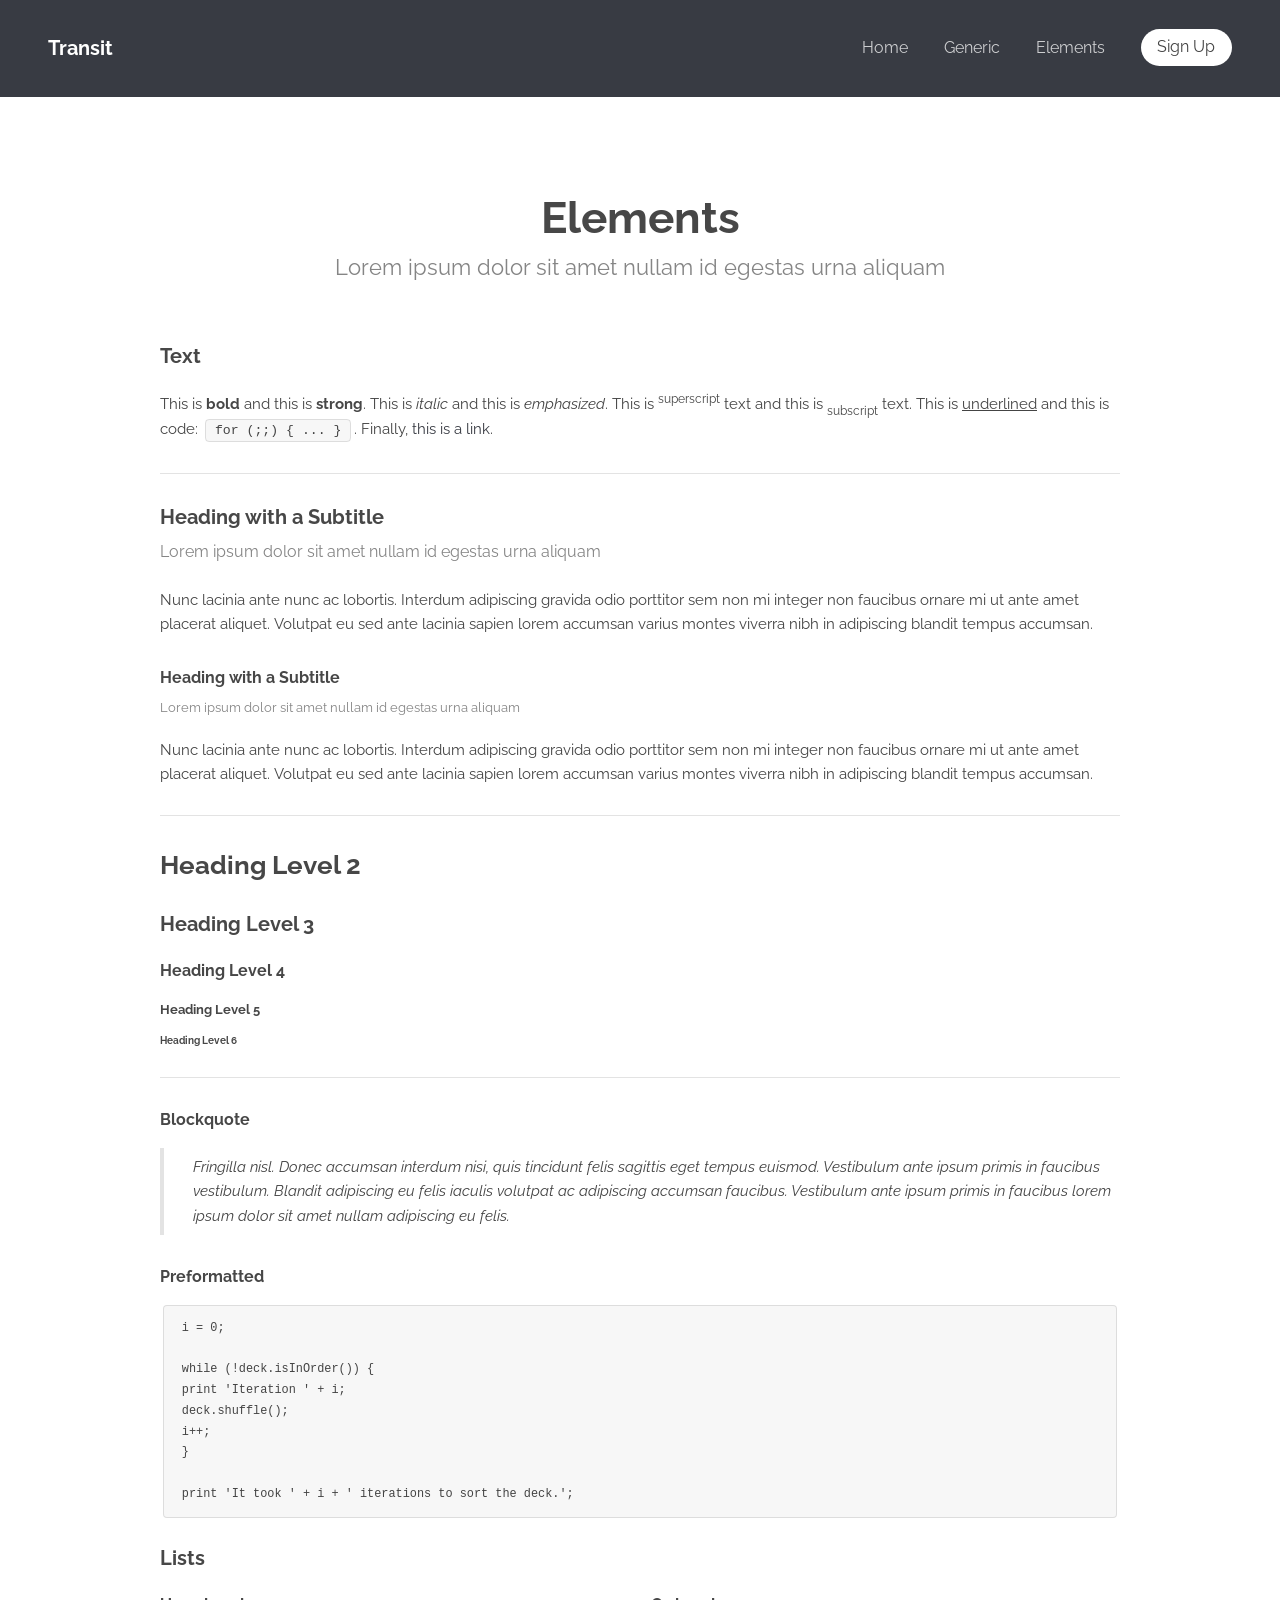
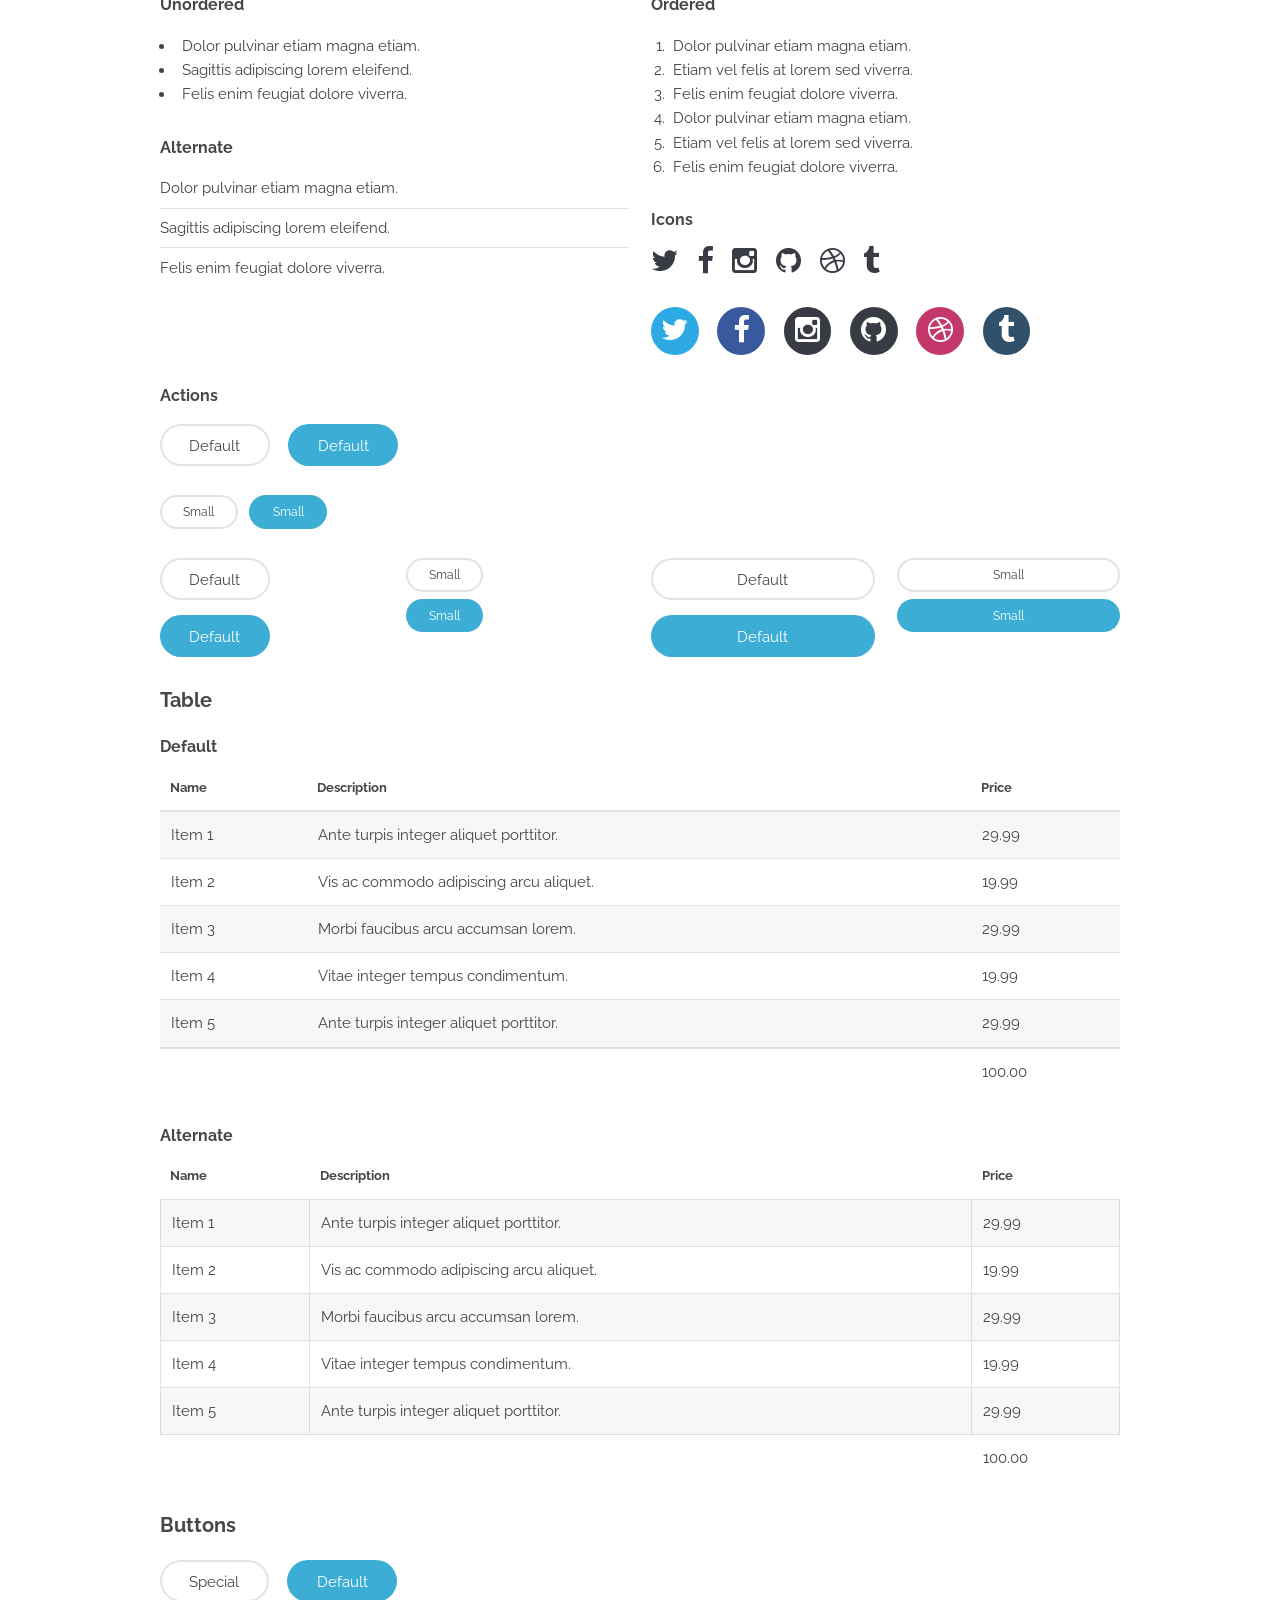
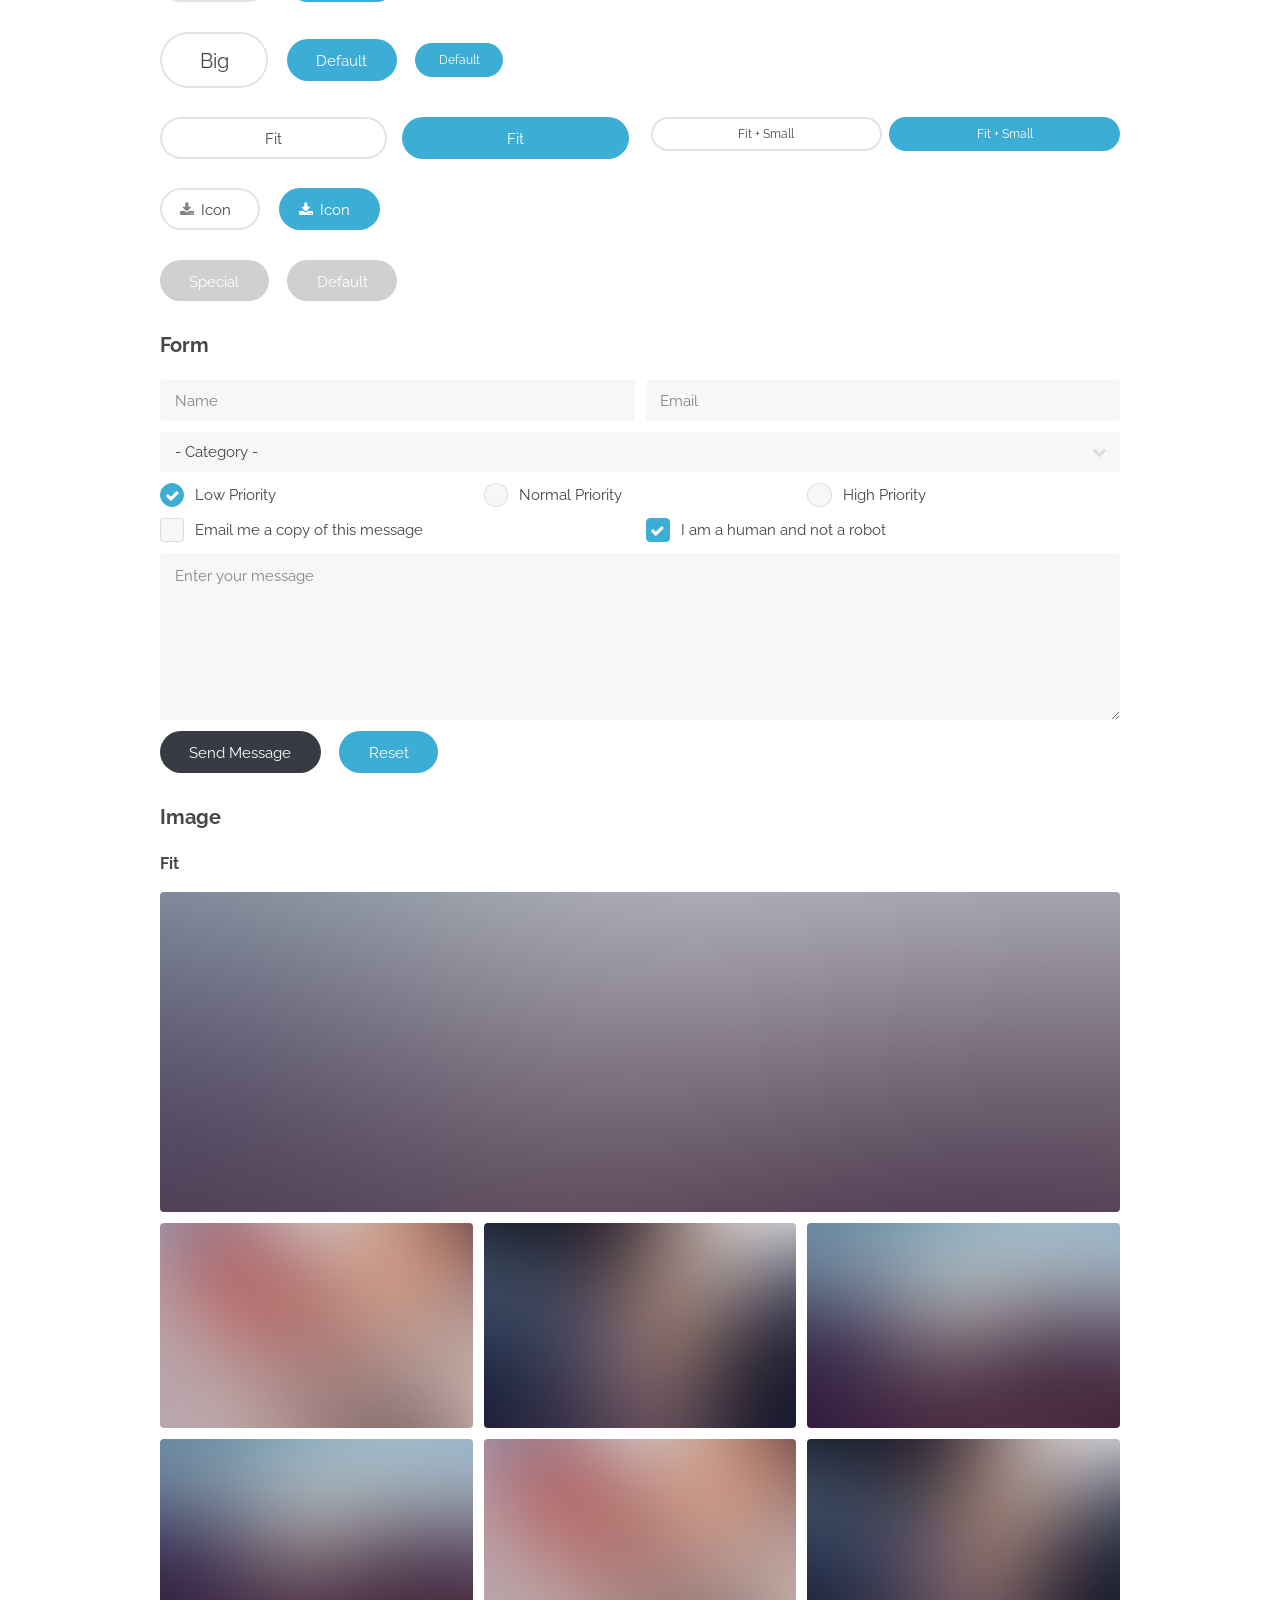
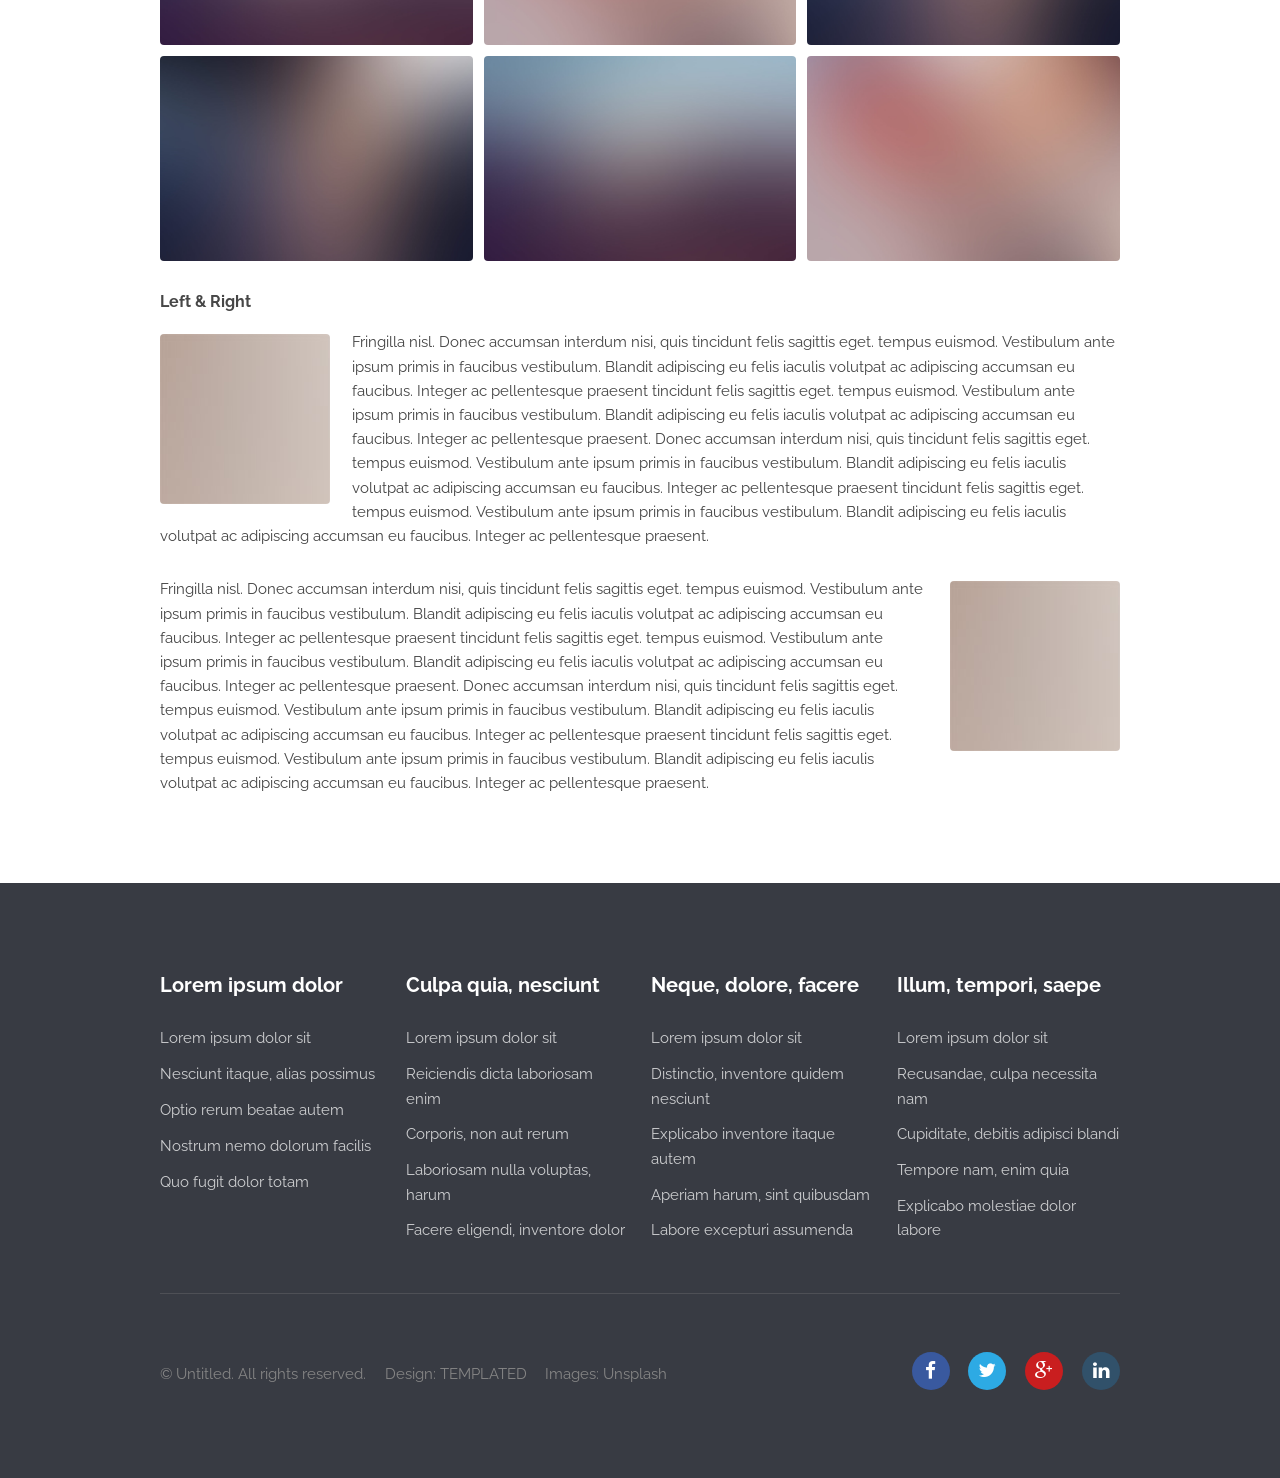
<file: elements.html>
<!DOCTYPE html>
<!--
	Transit by TEMPLATED
	templated.co @templatedco
	Released for free under the Creative Commons Attribution 3.0 license (templated.co/license)
-->
<html lang="en">
	<head>
		<meta charset="UTF-8">
		<title>Elements - Transit by TEMPLATED</title>
		<meta http-equiv="content-type" content="text/html; charset=utf-8" />
		<meta name="description" content="" />
		<meta name="keywords" content="" />
		<!--[if lte IE 8]><script src="js/html5shiv.js"></script><![endif]-->
		<script src="js/jquery.min.js"></script>
		<script src="js/skel.min.js"></script>
		<script src="js/skel-layers.min.js"></script>
		<script src="js/init.js"></script>
		<noscript>
			<link rel="stylesheet" href="css/skel.css" />
			<link rel="stylesheet" href="css/style.css" />
			<link rel="stylesheet" href="css/style-xlarge.css" />
		</noscript>
	</head>
	<body>

		<!-- Header -->
			<header id="header">
				<h1><a href="index.html">Transit</a></h1>
				<nav id="nav">
					<ul>
						<li><a href="index.html">Home</a></li>
						<li><a href="generic.html">Generic</a></li>
						<li><a href="elements.html">Elements</a></li>
						<li><a href="#" class="button special">Sign Up</a></li>
					</ul>
				</nav>
			</header>

		<!-- Main -->
			<section id="main" class="wrapper">
				<div class="container">

					<header class="major">
						<h2>Elements</h2>
						<p>Lorem ipsum dolor sit amet nullam id egestas urna aliquam</p>
					</header>

					<!-- Text -->
						<section>
							<h3>Text</h3>
							<p>This is <b>bold</b> and this is <strong>strong</strong>. This is <i>italic</i> and this is <em>emphasized</em>.
							This is <sup>superscript</sup> text and this is <sub>subscript</sub> text.
							This is <u>underlined</u> and this is code: <code>for (;;) { ... }</code>. Finally, <a href="#">this is a link</a>.</p>

							<hr />

							<header>
								<h3>Heading with a Subtitle</h3>
								<p>Lorem ipsum dolor sit amet nullam id egestas urna aliquam</p>
							</header>
							<p>Nunc lacinia ante nunc ac lobortis. Interdum adipiscing gravida odio porttitor sem non mi integer non faucibus ornare mi ut ante amet placerat aliquet. Volutpat eu sed ante lacinia sapien lorem accumsan varius montes viverra nibh in adipiscing blandit tempus accumsan.</p>
							<header>
								<h4>Heading with a Subtitle</h4>
								<p>Lorem ipsum dolor sit amet nullam id egestas urna aliquam</p>
							</header>
							<p>Nunc lacinia ante nunc ac lobortis. Interdum adipiscing gravida odio porttitor sem non mi integer non faucibus ornare mi ut ante amet placerat aliquet. Volutpat eu sed ante lacinia sapien lorem accumsan varius montes viverra nibh in adipiscing blandit tempus accumsan.</p>

							<hr />

							<h2>Heading Level 2</h2>
							<h3>Heading Level 3</h3>
							<h4>Heading Level 4</h4>
							<h5>Heading Level 5</h5>
							<h6>Heading Level 6</h6>

							<hr />

							<h4>Blockquote</h4>
							<blockquote>Fringilla nisl. Donec accumsan interdum nisi, quis tincidunt felis sagittis eget tempus euismod. Vestibulum ante ipsum primis in faucibus vestibulum. Blandit adipiscing eu felis iaculis volutpat ac adipiscing accumsan faucibus. Vestibulum ante ipsum primis in faucibus lorem ipsum dolor sit amet nullam adipiscing eu felis.</blockquote>

							<h4>Preformatted</h4>
							<pre><code>i = 0;

while (!deck.isInOrder()) {
print 'Iteration ' + i;
deck.shuffle();
i++;
}

print 'It took ' + i + ' iterations to sort the deck.';</code></pre>
						</section>

					<!-- Lists -->
						<section>
							<h3>Lists</h3>
							<div class="row">
								<div class="6u 12u(3)">

									<h4>Unordered</h4>
									<ul>
										<li>Dolor pulvinar etiam magna etiam.</li>
										<li>Sagittis adipiscing lorem eleifend.</li>
										<li>Felis enim feugiat dolore viverra.</li>
									</ul>

									<h4>Alternate</h4>
									<ul class="alt">
										<li>Dolor pulvinar etiam magna etiam.</li>
										<li>Sagittis adipiscing lorem eleifend.</li>
										<li>Felis enim feugiat dolore viverra.</li>
									</ul>

								</div>
								<div class="6u 12u(3)">

									<h4>Ordered</h4>
									<ol>
										<li>Dolor pulvinar etiam magna etiam.</li>
										<li>Etiam vel felis at lorem sed viverra.</li>
										<li>Felis enim feugiat dolore viverra.</li>
										<li>Dolor pulvinar etiam magna etiam.</li>
										<li>Etiam vel felis at lorem sed viverra.</li>
										<li>Felis enim feugiat dolore viverra.</li>
									</ol>

									<h4>Icons</h4>
									<ul class="icons">
										<li><a href="#" class="icon fa-twitter"><span class="label">Twitter</span></a></li>
										<li><a href="#" class="icon fa-facebook"><span class="label">Facebook</span></a></li>
										<li><a href="#" class="icon fa-instagram"><span class="label">Instagram</span></a></li>
										<li><a href="#" class="icon fa-github"><span class="label">Github</span></a></li>
										<li><a href="#" class="icon fa-dribbble"><span class="label">Dribbble</span></a></li>
										<li><a href="#" class="icon fa-tumblr"><span class="label">Tumblr</span></a></li>
									</ul>
									<ul class="icons">
										<li><a href="#" class="icon rounded fa-twitter"><span class="label">Twitter</span></a></li>
										<li><a href="#" class="icon rounded fa-facebook"><span class="label">Facebook</span></a></li>
										<li><a href="#" class="icon rounded fa-instagram"><span class="label">Instagram</span></a></li>
										<li><a href="#" class="icon rounded fa-github"><span class="label">Github</span></a></li>
										<li><a href="#" class="icon rounded fa-dribbble"><span class="label">Dribbble</span></a></li>
										<li><a href="#" class="icon rounded fa-tumblr"><span class="label">Tumblr</span></a></li>
									</ul>

								</div>
							</div>

							<h4>Actions</h4>
							<ul class="actions">
								<li><a href="#" class="button alt">Default</a></li>
								<li><a href="#" class="button">Default</a></li>
							</ul>
							<ul class="actions small">
								<li><a href="#" class="button alt small">Small</a></li>
								<li><a href="#" class="button small">Small</a></li>
							</ul>
							<div class="row">
								<div class="3u 6u(2) 12u$(3)">
									<ul class="actions vertical">
										<li><a href="#" class="button alt">Default</a></li>
										<li><a href="#" class="button">Default</a></li>
									</ul>
								</div>
								<div class="3u 6u$(2) 12u$(3)">
									<ul class="actions vertical small">
										<li><a href="#" class="button alt small">Small</a></li>
										<li><a href="#" class="button small">Small</a></li>
									</ul>
								</div>
								<div class="3u 6u(2) 12u$(3)">
									<ul class="actions vertical">
										<li><a href="#" class="button alt fit">Default</a></li>
										<li><a href="#" class="button fit">Default</a></li>
									</ul>
								</div>
								<div class="3u 6u$(2) 12u$(3)">
									<ul class="actions vertical small">
										<li><a href="#" class="button alt small fit">Small</a></li>
										<li><a href="#" class="button small fit">Small</a></li>
									</ul>
								</div>
							</div>
						</section>

					<!-- Table -->
						<section>
							<h3>Table</h3>
							<h4>Default</h4>
							<div class="table-wrapper">
								<table>
									<thead>
										<tr>
											<th>Name</th>
											<th>Description</th>
											<th>Price</th>
										</tr>
									</thead>
									<tbody>
										<tr>
											<td>Item 1</td>
											<td>Ante turpis integer aliquet porttitor.</td>
											<td>29.99</td>
										</tr>
										<tr>
											<td>Item 2</td>
											<td>Vis ac commodo adipiscing arcu aliquet.</td>
											<td>19.99</td>
										</tr>
										<tr>
											<td>Item 3</td>
											<td> Morbi faucibus arcu accumsan lorem.</td>
											<td>29.99</td>
										</tr>
										<tr>
											<td>Item 4</td>
											<td>Vitae integer tempus condimentum.</td>
											<td>19.99</td>
										</tr>
										<tr>
											<td>Item 5</td>
											<td>Ante turpis integer aliquet porttitor.</td>
											<td>29.99</td>
										</tr>
									</tbody>
									<tfoot>
										<tr>
											<td colspan="2"></td>
											<td>100.00</td>
										</tr>
									</tfoot>
								</table>
							</div>
							<h4>Alternate</h4>
							<div class="table-wrapper">
								<table class="alt">
									<thead>
										<tr>
											<th>Name</th>
											<th>Description</th>
											<th>Price</th>
										</tr>
									</thead>
									<tbody>
										<tr>
											<td>Item 1</td>
											<td>Ante turpis integer aliquet porttitor.</td>
											<td>29.99</td>
										</tr>
										<tr>
											<td>Item 2</td>
											<td>Vis ac commodo adipiscing arcu aliquet.</td>
											<td>19.99</td>
										</tr>
										<tr>
											<td>Item 3</td>
											<td> Morbi faucibus arcu accumsan lorem.</td>
											<td>29.99</td>
										</tr>
										<tr>
											<td>Item 4</td>
											<td>Vitae integer tempus condimentum.</td>
											<td>19.99</td>
										</tr>
										<tr>
											<td>Item 5</td>
											<td>Ante turpis integer aliquet porttitor.</td>
											<td>29.99</td>
										</tr>
									</tbody>
									<tfoot>
										<tr>
											<td colspan="2"></td>
											<td>100.00</td>
										</tr>
									</tfoot>
								</table>
							</div>
						</section>

					<!-- Buttons -->
						<section>
							<h3>Buttons</h3>
							<ul class="actions">
								<li><a href="#" class="button alt">Special</a></li>
								<li><a href="#" class="button">Default</a></li>
							</ul>
							<ul class="actions">
								<li><a href="#" class="button alt big">Big</a></li>
								<li><a href="#" class="button">Default</a></li>
								<li><a href="#" class="button small">Default</a></li>
							</ul>
							<div class="row">
								<div class="6u 12u$(3)">
									<ul class="actions fit">
										<li><a href="#" class="button alt fit">Fit</a></li>
										<li><a href="#" class="button fit">Fit</a></li>
									</ul>
								</div>
								<div class="6u$ 12u$(3)">
									<ul class="actions fit small">
										<li><a href="#" class="button alt fit small">Fit + Small</a></li>
										<li><a href="#" class="button fit small">Fit + Small</a></li>
									</ul>
								</div>
							</div>
							<ul class="actions">
								<li><a href="#" class="button alt icon fa-download">Icon</a></li>
								<li><a href="#" class="button icon fa-download">Icon</a></li>
							</ul>
							<ul class="actions">
								<li><span class="button alt disabled">Special</span></li>
								<li><span class="button disabled">Default</span></li>
							</ul>
						</section>

					<!-- Form -->
						<section>
							<h3>Form</h3>
							<form method="post" action="#">
								<div class="row uniform 50%">
									<div class="6u 12u$(4)">
										<input type="text" name="name" id="name" value="" placeholder="Name" />
									</div>
									<div class="6u$ 12u$(4)">
										<input type="email" name="email" id="email" value="" placeholder="Email" />
									</div>
									<div class="12u$">
										<div class="select-wrapper">
											<select name="category" id="category">
												<option value="">- Category -</option>
												<option value="1">Manufacturing</option>
												<option value="1">Shipping</option>
												<option value="1">Administration</option>
												<option value="1">Human Resources</option>
											</select>
										</div>
									</div>
									<div class="4u 12u$(3)">
										<input type="radio" id="priority-low" name="priority" checked>
										<label for="priority-low">Low Priority</label>
									</div>
									<div class="4u 12u$(3)">
										<input type="radio" id="priority-normal" name="priority">
										<label for="priority-normal">Normal Priority</label>
									</div>
									<div class="4u$ 12u$(3)">
										<input type="radio" id="priority-high" name="priority">
										<label for="priority-high">High Priority</label>
									</div>
									<div class="6u 12u$(3)">
										<input type="checkbox" id="copy" name="copy">
										<label for="copy">Email me a copy of this message</label>
									</div>
									<div class="6u$ 12u$(3)">
										<input type="checkbox" id="human" name="human" checked>
										<label for="human">I am a human and not a robot</label>
									</div>
									<div class="12u$">
										<textarea name="message" id="message" placeholder="Enter your message" rows="6"></textarea>
									</div>
									<div class="12u$">
										<ul class="actions">
											<li><input type="submit" value="Send Message" class="special" /></li>
											<li><input type="reset" value="Reset" /></li>
										</ul>
									</div>
								</div>
							</form>
						</section>

					<!-- Image -->
						<section>
							<h3>Image</h3>
							<h4>Fit</h4>
							<div class="box alt">
								<div class="row 50% uniform">
									<div class="12u$"><span class="image fit"><img src="images/pic07.jpg" alt="" /></span></div>
									<div class="4u"><span class="image fit"><img src="images/pic02.jpg" alt="" /></span></div>
									<div class="4u"><span class="image fit"><img src="images/pic03.jpg" alt="" /></span></div>
									<div class="4u$"><span class="image fit"><img src="images/pic04.jpg" alt="" /></span></div>
									<div class="4u"><span class="image fit"><img src="images/pic04.jpg" alt="" /></span></div>
									<div class="4u"><span class="image fit"><img src="images/pic02.jpg" alt="" /></span></div>
									<div class="4u$"><span class="image fit"><img src="images/pic03.jpg" alt="" /></span></div>
									<div class="4u"><span class="image fit"><img src="images/pic03.jpg" alt="" /></span></div>
									<div class="4u"><span class="image fit"><img src="images/pic04.jpg" alt="" /></span></div>
									<div class="4u$"><span class="image fit"><img src="images/pic02.jpg" alt="" /></span></div>
								</div>
							</div>

							<h4>Left &amp; Right</h4>
							<p><span class="image left"><img src="images/pic08.jpg" alt="" /></span>Fringilla nisl. Donec accumsan interdum nisi, quis tincidunt felis sagittis eget. tempus euismod. Vestibulum ante ipsum primis in faucibus vestibulum. Blandit adipiscing eu felis iaculis volutpat ac adipiscing accumsan eu faucibus. Integer ac pellentesque praesent tincidunt felis sagittis eget. tempus euismod. Vestibulum ante ipsum primis in faucibus vestibulum. Blandit adipiscing eu felis iaculis volutpat ac adipiscing accumsan eu faucibus. Integer ac pellentesque praesent. Donec accumsan interdum nisi, quis tincidunt felis sagittis eget. tempus euismod. Vestibulum ante ipsum primis in faucibus vestibulum. Blandit adipiscing eu felis iaculis volutpat ac adipiscing accumsan eu faucibus. Integer ac pellentesque praesent tincidunt felis sagittis eget. tempus euismod. Vestibulum ante ipsum primis in faucibus vestibulum. Blandit adipiscing eu felis iaculis volutpat ac adipiscing accumsan eu faucibus. Integer ac pellentesque praesent.</p>
							<p><span class="image right"><img src="images/pic08.jpg" alt="" /></span>Fringilla nisl. Donec accumsan interdum nisi, quis tincidunt felis sagittis eget. tempus euismod. Vestibulum ante ipsum primis in faucibus vestibulum. Blandit adipiscing eu felis iaculis volutpat ac adipiscing accumsan eu faucibus. Integer ac pellentesque praesent tincidunt felis sagittis eget. tempus euismod. Vestibulum ante ipsum primis in faucibus vestibulum. Blandit adipiscing eu felis iaculis volutpat ac adipiscing accumsan eu faucibus. Integer ac pellentesque praesent. Donec accumsan interdum nisi, quis tincidunt felis sagittis eget. tempus euismod. Vestibulum ante ipsum primis in faucibus vestibulum. Blandit adipiscing eu felis iaculis volutpat ac adipiscing accumsan eu faucibus. Integer ac pellentesque praesent tincidunt felis sagittis eget. tempus euismod. Vestibulum ante ipsum primis in faucibus vestibulum. Blandit adipiscing eu felis iaculis volutpat ac adipiscing accumsan eu faucibus. Integer ac pellentesque praesent.</p>
						</section>

				</div>
			</section>

		<!-- Footer -->
			<footer id="footer">
				<div class="container">
					<section class="links">
						<div class="row">
							<section class="3u 6u(medium) 12u$(small)">
								<h3>Lorem ipsum dolor</h3>
								<ul class="unstyled">
									<li><a href="#">Lorem ipsum dolor sit</a></li>
									<li><a href="#">Nesciunt itaque, alias possimus</a></li>
									<li><a href="#">Optio rerum beatae autem</a></li>
									<li><a href="#">Nostrum nemo dolorum facilis</a></li>
									<li><a href="#">Quo fugit dolor totam</a></li>
								</ul>
							</section>
							<section class="3u 6u$(medium) 12u$(small)">
								<h3>Culpa quia, nesciunt</h3>
								<ul class="unstyled">
									<li><a href="#">Lorem ipsum dolor sit</a></li>
									<li><a href="#">Reiciendis dicta laboriosam enim</a></li>
									<li><a href="#">Corporis, non aut rerum</a></li>
									<li><a href="#">Laboriosam nulla voluptas, harum</a></li>
									<li><a href="#">Facere eligendi, inventore dolor</a></li>
								</ul>
							</section>
							<section class="3u 6u(medium) 12u$(small)">
								<h3>Neque, dolore, facere</h3>
								<ul class="unstyled">
									<li><a href="#">Lorem ipsum dolor sit</a></li>
									<li><a href="#">Distinctio, inventore quidem nesciunt</a></li>
									<li><a href="#">Explicabo inventore itaque autem</a></li>
									<li><a href="#">Aperiam harum, sint quibusdam</a></li>
									<li><a href="#">Labore excepturi assumenda</a></li>
								</ul>
							</section>
							<section class="3u$ 6u$(medium) 12u$(small)">
								<h3>Illum, tempori, saepe</h3>
								<ul class="unstyled">
									<li><a href="#">Lorem ipsum dolor sit</a></li>
									<li><a href="#">Recusandae, culpa necessita nam</a></li>
									<li><a href="#">Cupiditate, debitis adipisci blandi</a></li>
									<li><a href="#">Tempore nam, enim quia</a></li>
									<li><a href="#">Explicabo molestiae dolor labore</a></li>
								</ul>
							</section>
						</div>
					</section>
					<div class="row">
						<div class="8u 12u$(medium)">
							<ul class="copyright">
								<li>&copy; Untitled. All rights reserved.</li>
								<li>Design: <a href="http://templated.co">TEMPLATED</a></li>
								<li>Images: <a href="http://unsplash.com">Unsplash</a></li>
							</ul>
						</div>
						<div class="4u$ 12u$(medium)">
							<ul class="icons">
								<li>
									<a class="icon rounded fa-facebook"><span class="label">Facebook</span></a>
								</li>
								<li>
									<a class="icon rounded fa-twitter"><span class="label">Twitter</span></a>
								</li>
								<li>
									<a class="icon rounded fa-google-plus"><span class="label">Google+</span></a>
								</li>
								<li>
									<a class="icon rounded fa-linkedin"><span class="label">LinkedIn</span></a>
								</li>
							</ul>
						</div>
					</div>
				</div>
			</footer>

	</body>
</html>
</file>
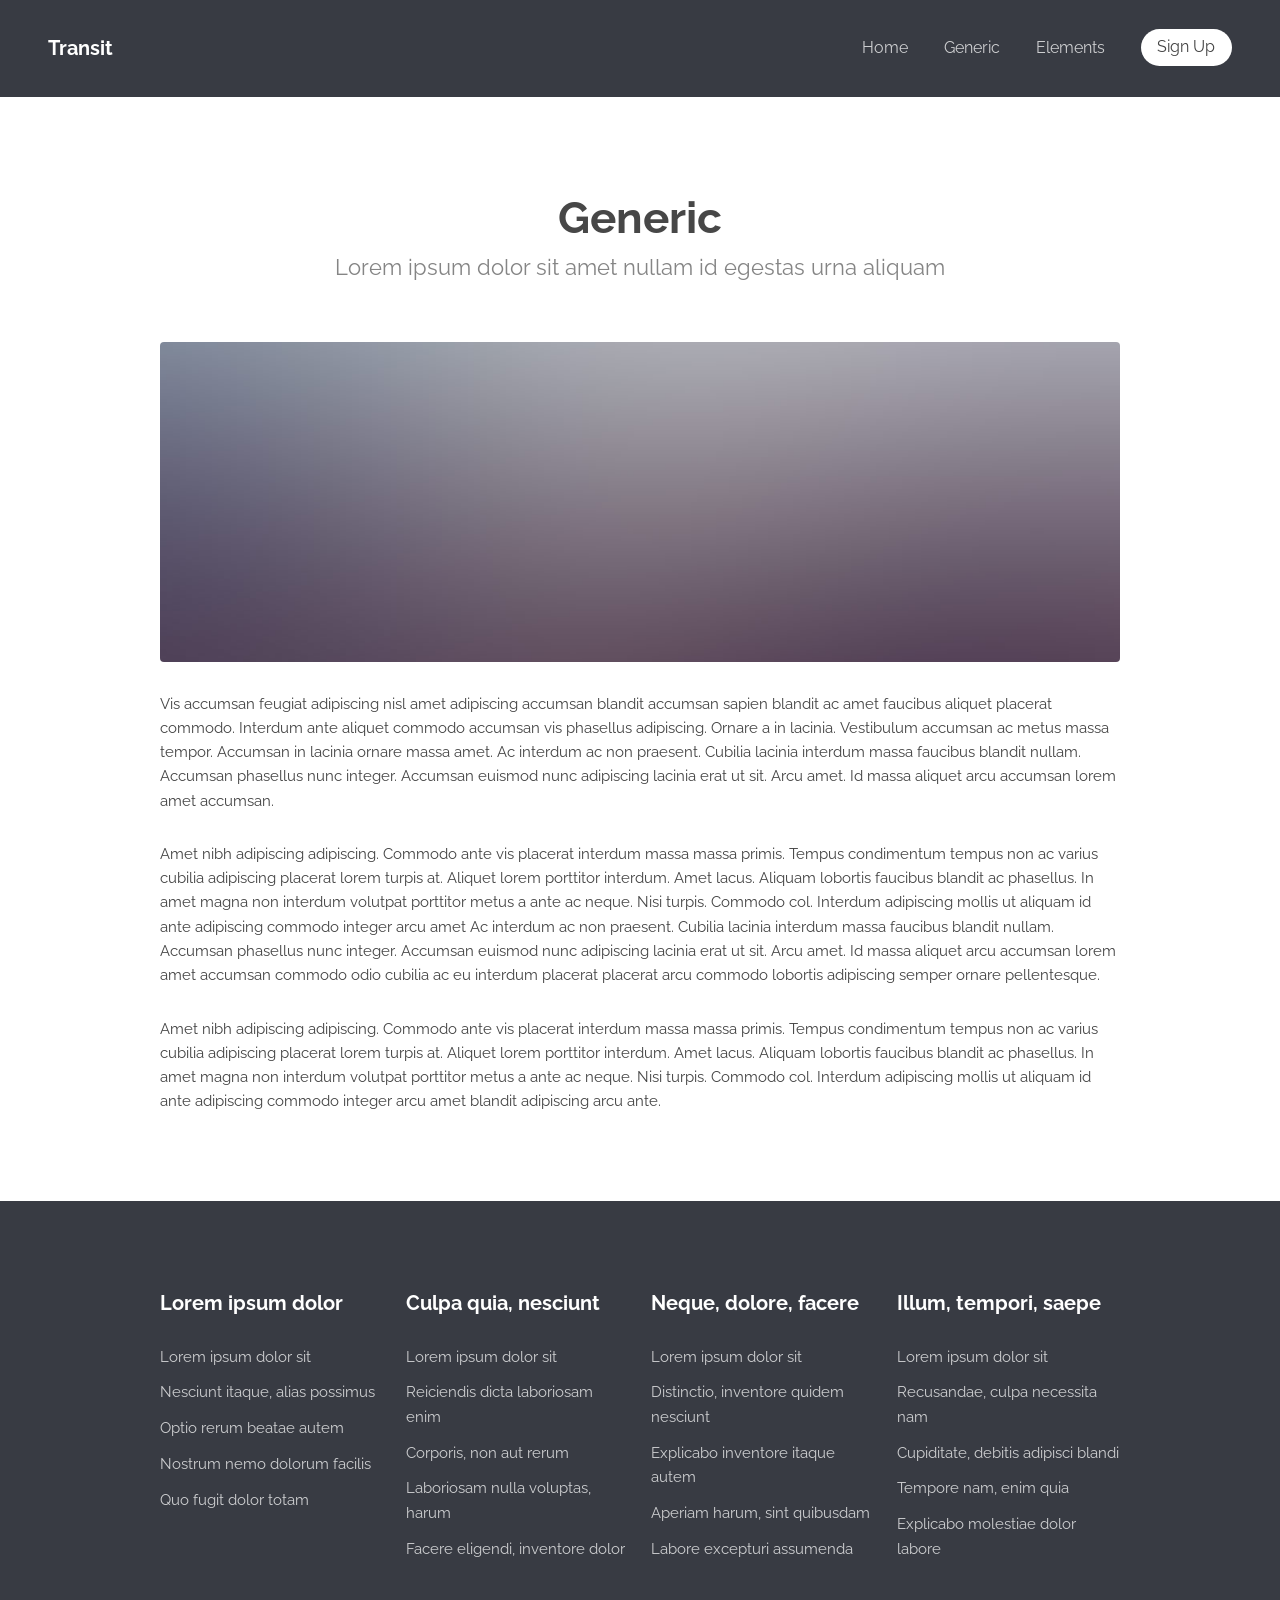
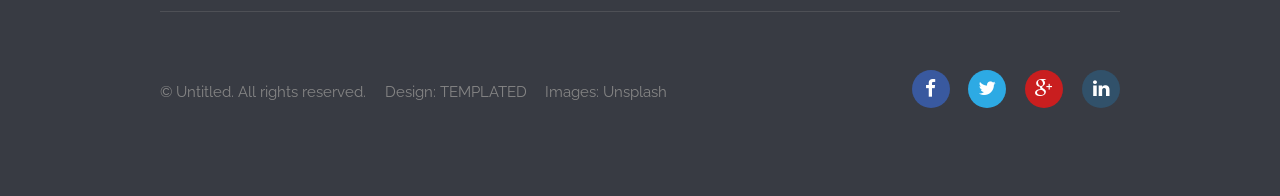
<file: generic.html>
<!DOCTYPE html>
<!--
	Transit by TEMPLATED
	templated.co @templatedco
	Released for free under the Creative Commons Attribution 3.0 license (templated.co/license)
-->
<html lang="en">
	<head>
		<meta charset="UTF-8">
		<title>Generic - Transit by TEMPLATED</title>
		<meta http-equiv="content-type" content="text/html; charset=utf-8" />
		<meta name="description" content="" />
		<meta name="keywords" content="" />
		<!--[if lte IE 8]><script src="js/html5shiv.js"></script><![endif]-->
		<script src="js/jquery.min.js"></script>
		<script src="js/skel.min.js"></script>
		<script src="js/skel-layers.min.js"></script>
		<script src="js/init.js"></script>
		<noscript>
			<link rel="stylesheet" href="css/skel.css" />
			<link rel="stylesheet" href="css/style.css" />
			<link rel="stylesheet" href="css/style-xlarge.css" />
		</noscript>
	</head>
	<body>

		<!-- Header -->
			<header id="header">
				<h1><a href="index.html">Transit</a></h1>
				<nav id="nav">
					<ul>
						<li><a href="index.html">Home</a></li>
						<li><a href="generic.html">Generic</a></li>
						<li><a href="elements.html">Elements</a></li>
						<li><a href="#" class="button special">Sign Up</a></li>
					</ul>
				</nav>
			</header>

		<!-- Main -->
			<section id="main" class="wrapper">
				<div class="container">

					<header class="major">
						<h2>Generic</h2>
						<p>Lorem ipsum dolor sit amet nullam id egestas urna aliquam</p>
					</header>

					<a href="#" class="image fit"><img src="images/pic07.jpg" alt="" /></a>
					<p>Vis accumsan feugiat adipiscing nisl amet adipiscing accumsan blandit accumsan sapien blandit ac amet faucibus aliquet placerat commodo. Interdum ante aliquet commodo accumsan vis phasellus adipiscing. Ornare a in lacinia. Vestibulum accumsan ac metus massa tempor. Accumsan in lacinia ornare massa amet. Ac interdum ac non praesent. Cubilia lacinia interdum massa faucibus blandit nullam. Accumsan phasellus nunc integer. Accumsan euismod nunc adipiscing lacinia erat ut sit. Arcu amet. Id massa aliquet arcu accumsan lorem amet accumsan.</p>
					<p>Amet nibh adipiscing adipiscing. Commodo ante vis placerat interdum massa massa primis. Tempus condimentum tempus non ac varius cubilia adipiscing placerat lorem turpis at. Aliquet lorem porttitor interdum. Amet lacus. Aliquam lobortis faucibus blandit ac phasellus. In amet magna non interdum volutpat porttitor metus a ante ac neque. Nisi turpis. Commodo col. Interdum adipiscing mollis ut aliquam id ante adipiscing commodo integer arcu amet Ac interdum ac non praesent. Cubilia lacinia interdum massa faucibus blandit nullam. Accumsan phasellus nunc integer. Accumsan euismod nunc adipiscing lacinia erat ut sit. Arcu amet. Id massa aliquet arcu accumsan lorem amet accumsan commodo odio cubilia ac eu interdum placerat placerat arcu commodo lobortis adipiscing semper ornare pellentesque.</p>
					<p>Amet nibh adipiscing adipiscing. Commodo ante vis placerat interdum massa massa primis. Tempus condimentum tempus non ac varius cubilia adipiscing placerat lorem turpis at. Aliquet lorem porttitor interdum. Amet lacus. Aliquam lobortis faucibus blandit ac phasellus. In amet magna non interdum volutpat porttitor metus a ante ac neque. Nisi turpis. Commodo col. Interdum adipiscing mollis ut aliquam id ante adipiscing commodo integer arcu amet blandit adipiscing arcu ante.</p>

				</div>
			</section>

		<!-- Footer -->
			<footer id="footer">
				<div class="container">
					<section class="links">
						<div class="row">
							<section class="3u 6u(medium) 12u$(small)">
								<h3>Lorem ipsum dolor</h3>
								<ul class="unstyled">
									<li><a href="#">Lorem ipsum dolor sit</a></li>
									<li><a href="#">Nesciunt itaque, alias possimus</a></li>
									<li><a href="#">Optio rerum beatae autem</a></li>
									<li><a href="#">Nostrum nemo dolorum facilis</a></li>
									<li><a href="#">Quo fugit dolor totam</a></li>
								</ul>
							</section>
							<section class="3u 6u$(medium) 12u$(small)">
								<h3>Culpa quia, nesciunt</h3>
								<ul class="unstyled">
									<li><a href="#">Lorem ipsum dolor sit</a></li>
									<li><a href="#">Reiciendis dicta laboriosam enim</a></li>
									<li><a href="#">Corporis, non aut rerum</a></li>
									<li><a href="#">Laboriosam nulla voluptas, harum</a></li>
									<li><a href="#">Facere eligendi, inventore dolor</a></li>
								</ul>
							</section>
							<section class="3u 6u(medium) 12u$(small)">
								<h3>Neque, dolore, facere</h3>
								<ul class="unstyled">
									<li><a href="#">Lorem ipsum dolor sit</a></li>
									<li><a href="#">Distinctio, inventore quidem nesciunt</a></li>
									<li><a href="#">Explicabo inventore itaque autem</a></li>
									<li><a href="#">Aperiam harum, sint quibusdam</a></li>
									<li><a href="#">Labore excepturi assumenda</a></li>
								</ul>
							</section>
							<section class="3u$ 6u$(medium) 12u$(small)">
								<h3>Illum, tempori, saepe</h3>
								<ul class="unstyled">
									<li><a href="#">Lorem ipsum dolor sit</a></li>
									<li><a href="#">Recusandae, culpa necessita nam</a></li>
									<li><a href="#">Cupiditate, debitis adipisci blandi</a></li>
									<li><a href="#">Tempore nam, enim quia</a></li>
									<li><a href="#">Explicabo molestiae dolor labore</a></li>
								</ul>
							</section>
						</div>
					</section>
					<div class="row">
						<div class="8u 12u$(medium)">
							<ul class="copyright">
								<li>&copy; Untitled. All rights reserved.</li>
								<li>Design: <a href="http://templated.co">TEMPLATED</a></li>
								<li>Images: <a href="http://unsplash.com">Unsplash</a></li>
							</ul>
						</div>
						<div class="4u$ 12u$(medium)">
							<ul class="icons">
								<li>
									<a class="icon rounded fa-facebook"><span class="label">Facebook</span></a>
								</li>
								<li>
									<a class="icon rounded fa-twitter"><span class="label">Twitter</span></a>
								</li>
								<li>
									<a class="icon rounded fa-google-plus"><span class="label">Google+</span></a>
								</li>
								<li>
									<a class="icon rounded fa-linkedin"><span class="label">LinkedIn</span></a>
								</li>
							</ul>
						</div>
					</div>
				</div>
			</footer>

	</body>
</html>
</file>
<file: css/skel.css>
/* Resets (http://meyerweb.com/eric/tools/css/reset/ | v2.0 | 20110126 | License: none (public domain)) */

	html,body,div,span,applet,object,iframe,h1,h2,h3,h4,h5,h6,p,blockquote,pre,a,abbr,acronym,address,big,cite,code,del,dfn,em,img,ins,kbd,q,s,samp,small,strike,strong,sub,sup,tt,var,b,u,i,center,dl,dt,dd,ol,ul,li,fieldset,form,label,legend,table,caption,tbody,tfoot,thead,tr,th,td,article,aside,canvas,details,embed,figure,figcaption,footer,header,hgroup,menu,nav,output,ruby,section,summary,time,mark,audio,video{margin:0;padding:0;border:0;font-size:100%;font:inherit;vertical-align:baseline;}article,aside,details,figcaption,figure,footer,header,hgroup,menu,nav,section{display:block;}body{line-height:1;}ol,ul{list-style:none;}blockquote,q{quotes:none;}blockquote:before,blockquote:after,q:before,q:after{content:'';content:none;}table{border-collapse:collapse;border-spacing:0;}body{-webkit-text-size-adjust:none}

/* Box Model */

	*, *:before, *:after {
		-moz-box-sizing: border-box;
		-webkit-box-sizing: border-box;
		box-sizing: border-box;
	}

/* Container */

	.container {
		margin-left: auto;
		margin-right: auto;

		/* width: (containers) */
		width: 1200px;
	}

	/* Modifiers */

		/* 125% */
			.container.\31 25\25 {
				width: 100%;

				/* max-width: (containers * 1.25) */
				max-width: 1500px;

				/* min-width: (containers) */
				min-width: 1200px;
			}

		/* 75% */
			.container.\37 5\25 {

				/* width: (containers * 0.75) */
				width: 900px;

			}

		/* 50% */
			.container.\35 0\25 {

				/* width: (containers * 0.50) */
				width: 600px;

			}

		/* 25% */
			.container.\32 5\25 {

				/* width: (containers * 0.25) */
				width: 300px;

			}

/* Grid */

	.row {
		border-bottom: solid 1px transparent;
	}

	.row > * {
		float: left;
	}

	.row:after, .row:before {
		content: '';
		display: block;
		clear: both;
		height: 0;
	}

	.row.uniform > * > :first-child {
		margin-top: 0;
	}

	.row.uniform > * > :last-child {
		margin-bottom: 0;
	}

	/* Gutters */

		/* Normal */

			.row > * {
				/* padding: (gutters.horizontal) 0 0 (gutters.vertical) */
				padding: 0 0 0 2em;
			}

			.row {
				/* margin: -(gutters.horizontal) 0 -1px -(gutters.vertical) */
				margin: 0 0 -1px -2em;
			}

			.row.uniform > * {
				/* padding: (gutters.vertical) 0 0 (gutters.vertical) */
				padding: 2em 0 0 2em;
			}

			.row.uniform {
				/* margin: -(gutters.vertical) 0 -1px -(gutters.vertical) */
				margin: -2em 0 -1px -2em;
			}

		/* 200% */

			.row.\32 00\25 > * {
				/* padding: (gutters.horizontal) 0 0 (gutters.vertical) */
				padding: 0 0 0 4em;
			}

			.row.\32 00\25 {
				/* margin: -(gutters.horizontal) 0 -1px -(gutters.vertical) */
				margin: 0 0 -1px -4em;
			}

			.row.uniform.\32 00\25 > * {
				/* padding: (gutters.vertical) 0 0 (gutters.vertical) */
				padding: 4em 0 0 4em;
			}

			.row.uniform.\32 00\25 {
				/* margin: -(gutters.vertical) 0 -1px -(gutters.vertical) */
				margin: -4em 0 -1px -4em;
			}

		/* 150% */

			.row.\31 50\25 > * {
				/* padding: (gutters.horizontal) 0 0 (gutters.vertical) */
				padding: 0 0 0 1.5em;
			}

			.row.\31 50\25 {
				/* margin: -(gutters.horizontal) 0 -1px -(gutters.vertical) */
				margin: 0 0 -1px -1.5em;
			}

			.row.uniform.\31 50\25 > * {
				/* padding: (gutters.vertical) 0 0 (gutters.vertical) */
				padding: 1.5em 0 0 1.5em;
			}

			.row.uniform.\31 50\25 {
				/* margin: -(gutters.vertical) 0 -1px -(gutters.vertical) */
				margin: -1.5em 0 -1px -1.5em;
			}

		/* 50% */

			.row.\35 0\25 > * {
				/* padding: (gutters.horizontal) 0 0 (gutters.vertical) */
				padding: 0 0 0 1em;
			}

			.row.\35 0\25 {
				/* margin: -(gutters.horizontal) 0 -1px -(gutters.vertical) */
				margin: 0 0 -1px -1em;
			}

			.row.uniform.\35 0\25 > * {
				/* padding: (gutters.vertical) 0 0 (gutters.vertical) */
				padding: 1em 0 0 1em;
			}

			.row.uniform.\35 0\25 {
				/* margin: -(gutters.vertical) 0 -1px -(gutters.vertical) */
				margin: -1em 0 -1px -1em;
			}

		/* 25% */

			.row.\32 5\25 > * {
				/* padding: (gutters.horizontal) 0 0 (gutters.vertical) */
				padding: 0 0 0 0.5em;
			}

			.row.\32 5\25 {
				/* margin: -(gutters.horizontal) 0 -1px -(gutters.vertical) */
				margin: 0 0 -1px -0.5em;
			}

			.row.uniform.\32 5\25 > * {
				/* padding: (gutters.vertical) 0 0 (gutters.vertical) */
				padding: 0.5em 0 0 0.5em;
			}

			.row.uniform.\32 5\25 {
				/* margin: -(gutters.vertical) 0 -1px -(gutters.vertical) */
				margin: -0.5em 0 -1px -0.5em;
			}

		/* 0% */

			.row.\30 \25 > * {
				padding: 0;
			}

			.row.\30 \25 {
				margin: 0 0 -1px 0;
			}

	/* Cells */

		.\31 2u, .\31 2u\24 { width: 100%; clear: none; margin-left: 0; }
		.\31 1u, .\31 1u\24 { width: 91.6666666667%; clear: none; margin-left: 0; }
		.\31 0u, .\31 0u\24 { width: 83.3333333333%; clear: none; margin-left: 0; }
		.\39 u, .\39 u\24 { width: 75%; clear: none; margin-left: 0; }
		.\38 u, .\38 u\24 { width: 66.6666666667%; clear: none; margin-left: 0; }
		.\37 u, .\37 u\24 { width: 58.3333333333%; clear: none; margin-left: 0; }
		.\36 u, .\36 u\24 { width: 50%; clear: none; margin-left: 0; }
		.\35 u, .\35 u\24 { width: 41.6666666667%; clear: none; margin-left: 0; }
		.\34 u, .\34 u\24 { width: 33.3333333333%; clear: none; margin-left: 0; }
		.\33 u, .\33 u\24 { width: 25%; clear: none; margin-left: 0; }
		.\32 u, .\32 u\24 { width: 16.6666666667%; clear: none; margin-left: 0; }
		.\31 u, .\31 u\24 { width: 8.3333333333%; clear: none; margin-left: 0; }

		.\31 2u\24 + *,
		.\31 1u\24 + *,
		.\31 0u\24 + *,
		.\39 u\24 + *,
		.\38 u\24 + *,
		.\37 u\24 + *,
		.\36 u\24 + *,
		.\35 u\24 + *,
		.\34 u\24 + *,
		.\33 u\24 + *,
		.\32 u\24 + *,
		.\31 u\24 + * {
			clear: left;
		}

		.\-11u { margin-left: 91.6666666667% }
		.\-10u { margin-left: 83.3333333333% }
		.\-9u { margin-left: 75% }
		.\-8u { margin-left: 66.6666666667% }
		.\-7u { margin-left: 58.3333333333% }
		.\-6u { margin-left: 50% }
		.\-5u { margin-left: 41.6666666667% }
		.\-4u { margin-left: 33.3333333333% }
		.\-3u { margin-left: 25% }
		.\-2u { margin-left: 16.6666666667% }
		.\-1u { margin-left: 8.3333333333% }
</file>
<file: css/style-xlarge.css>
/*
	Transit by TEMPLATED
	templated.co @templatedco
	Released for free under the Creative Commons Attribution 3.0 license (templated.co/license)
*/

/* Basic */

	body, input, select, textarea {
		font-size: 11pt;
	}
</file>
<file: css/style.css>
@charset "UTF-8";
@import url(font-awesome.min.css);
@import url(http://fonts.googleapis.com/css?family=Raleway:700,400);

/*
	Transit by TEMPLATED
	templated.co @templatedco
	Released for free under the Creative Commons Attribution 3.0 license (templated.co/license)
*/

/* Basic */

	body {
		background: #fff;
	}

		body.is-loading *, body.is-loading *:before, body.is-loading *:after {
			-moz-animation: none !important;
			-webkit-animation: none !important;
			-o-animation: none !important;
			-ms-animation: none !important;
			animation: none !important;
			-moz-transition: none !important;
			-webkit-transition: none !important;
			-o-transition: none !important;
			-ms-transition: none !important;
			transition: none !important;
		}

	body, input, select, textarea {
		color: #444;
		font-family: "Raleway", Helvetica, sans-serif;
		font-size: 13pt;
		font-weight: 400;
		line-height: 1.65em;
	}

	a {
		color: #383b43;
		text-decoration: none;
	}

		a:active, a:hover {
			text-decoration: underline;
		}

	strong, b {
		color: #474747;
		font-weight: 700;
	}

	em, i {
		font-style: italic;
	}

	p {
		margin: 0 0 2em 0;
	}

	h1, h2, h3, h4, h5, h6 {
		color: #474747;
		font-weight: 700;
		line-height: 1em;
		margin: 0 0 1em 0;
	}

		h1 a, h2 a, h3 a, h4 a, h5 a, h6 a {
			color: inherit;
			text-decoration: none;
		}

	h2 {
		font-size: 1.75em;
		line-height: 1.5em;
	}

	h3 {
		font-size: 1.35em;
		line-height: 1.5em;
	}

	h4 {
		font-size: 1.1em;
		line-height: 1.5em;
	}

	h5 {
		font-size: 0.9em;
		line-height: 1.5em;
	}

	h6 {
		font-size: 0.7em;
		line-height: 1.5em;
	}

	sub {
		font-size: 0.8em;
		position: relative;
		top: 0.5em;
	}

	sup {
		font-size: 0.8em;
		position: relative;
		top: -0.5em;
	}

	hr {
		border: 0;
		border-bottom: solid 1px rgba(144, 144, 144, 0.25);
		margin: 2em 0;
	}

		hr.major {
			margin: 3em 0;
		}

	blockquote {
		border-left: solid 4px rgba(144, 144, 144, 0.25);
		font-style: italic;
		margin: 0 0 2em 0;
		padding: 0.5em 0 0.5em 2em;
	}

	code {
		background: rgba(144, 144, 144, 0.075);
		border-radius: 4px;
		border: solid 1px rgba(144, 144, 144, 0.25);
		font-family: "Courier New", monospace;
		font-size: 0.9em;
		margin: 0 0.25em;
		padding: 0.25em 0.65em;
	}

	pre {
		-webkit-overflow-scrolling: touch;
		font-family: "Courier New", monospace;
		font-size: 0.9em;
		margin: 0 0 2em 0;
	}

		pre code {
			display: block;
			line-height: 1.75em;
			padding: 1em 1.5em;
			overflow-x: auto;
		}

	.align-left {
		text-align: left;
	}

	.align-center {
		text-align: center;
	}

	.align-right {
		text-align: right;
	}

/* Section/Article */

	section.special, article.special {
		text-align: center;
	}

	header p {
		color: #858585;
		position: relative;
		margin: 0 0 1.5em 0;
	}

	header h2 + p {
		font-size: 1.25em;
		margin-top: -1em;
		line-height: 1.5em;
	}

	header h3 + p {
		font-size: 1.1em;
		margin-top: -0.8em;
		line-height: 1.5em;
	}

	header h4 + p,
	header h5 + p,
	header h6 + p {
		font-size: 0.9em;
		margin-top: -0.6em;
		line-height: 1.5em;
	}

	header.major {
		text-align: center;
		margin-bottom: 4em;
	}

		header.major h2 {
			font-size: 3em;
			margin-bottom: 0.5em;
		}

		header.major p {
			font-size: 1.5em;
		}

/* Form */

	form {
		margin: 0 0 2em 0;
	}

	label {
		color: #474747;
		display: block;
		font-size: 0.9em;
		font-weight: 700;
		margin: 0 0 1em 0;
	}

	input[type="text"],
	input[type="password"],
	input[type="email"],
	select,
	textarea {
		-moz-appearance: none;
		-webkit-appearance: none;
		-o-appearance: none;
		-ms-appearance: none;
		appearance: none;
		background: rgba(144, 144, 144, 0.075);
		border-radius: 4px;
		border: none;
		color: inherit;
		display: block;
		outline: 0;
		padding: 0 1em;
		text-decoration: none;
		width: 100%;
	}

		input[type="text"]:invalid,
		input[type="password"]:invalid,
		input[type="email"]:invalid,
		select:invalid,
		textarea:invalid {
			box-shadow: none;
		}

		input[type="text"]:focus,
		input[type="password"]:focus,
		input[type="email"]:focus,
		select:focus,
		textarea:focus {
			border-color: #383b43;
			box-shadow: 0 0 0 1px #383b43;
		}

	.select-wrapper {
		text-decoration: none;
		display: block;
		position: relative;
	}

		.select-wrapper:before {
			content: "";
			-moz-osx-font-smoothing: grayscale;
			-webkit-font-smoothing: antialiased;
			font-family: FontAwesome;
			font-style: normal;
			font-weight: normal;
			text-transform: none !important;
		}

		.select-wrapper:before {
			color: rgba(144, 144, 144, 0.25);
			display: block;
			height: 2.75em;
			line-height: 2.75em;
			pointer-events: none;
			position: absolute;
			right: 0;
			text-align: center;
			top: 0;
			width: 2.75em;
		}

		.select-wrapper select::-ms-expand {
			display: none;
		}

	input[type="text"],
	input[type="password"],
	input[type="email"],
	select {
		height: 2.75em;
	}

	textarea {
		padding: 0.75em 1em;
	}

	input[type="checkbox"],
	input[type="radio"] {
		-moz-appearance: none;
		-webkit-appearance: none;
		-o-appearance: none;
		-ms-appearance: none;
		appearance: none;
		display: block;
		float: left;
		margin-right: -2em;
		opacity: 0;
		width: 1em;
		z-index: -1;
	}

		input[type="checkbox"] + label,
		input[type="radio"] + label {
			text-decoration: none;
			color: #444;
			cursor: pointer;
			display: inline-block;
			font-size: 1em;
			font-weight: 400;
			padding-left: 2.4em;
			padding-right: 0.75em;
			position: relative;
		}

			input[type="checkbox"] + label:before,
			input[type="radio"] + label:before {
				-moz-osx-font-smoothing: grayscale;
				-webkit-font-smoothing: antialiased;
				font-family: FontAwesome;
				font-style: normal;
				font-weight: normal;
				text-transform: none !important;
			}

			input[type="checkbox"] + label:before,
			input[type="radio"] + label:before {
				background: rgba(144, 144, 144, 0.075);
				border-radius: 4px;
				border: solid 1px rgba(144, 144, 144, 0.25);
				content: '';
				display: inline-block;
				height: 1.65em;
				left: 0;
				line-height: 1.58125em;
				position: absolute;
				text-align: center;
				top: 0;
				width: 1.65em;
			}

		input[type="checkbox"]:checked + label:before,
		input[type="radio"]:checked + label:before {
			background: #3cadd4;
			border-color: #3cadd4;
			color: #ffffff;
			content: '\f00c';
		}

		input[type="checkbox"]:focus + label:before,
		input[type="radio"]:focus + label:before {
			border-color: #383b43;
			box-shadow: 0 0 0 1px #383b43;
		}

	input[type="checkbox"] + label:before {
		border-radius: 4px;
	}

	input[type="radio"] + label:before {
		border-radius: 100%;
	}

	::-webkit-input-placeholder {
		color: #858585 !important;
		opacity: 1.0;
	}

	:-moz-placeholder {
		color: #858585 !important;
		opacity: 1.0;
	}

	::-moz-placeholder {
		color: #858585 !important;
		opacity: 1.0;
	}

	:-ms-input-placeholder {
		color: #858585 !important;
		opacity: 1.0;
	}

	.formerize-placeholder {
		color: #858585 !important;
		opacity: 1.0;
	}

/* Box */

	.box {
		border-radius: 4px;
		border: solid 1px rgba(144, 144, 144, 0.25);
		margin-bottom: 2em;
		padding: 1.5em;
	}

		.box > :last-child,
		.box > :last-child > :last-child,
		.box > :last-child > :last-child > :last-child {
			margin-bottom: 0;
		}

		.box.alt {
			border: 0;
			border-radius: 0;
			padding: 0;
		}

/* Icon */

	.icon {
		text-decoration: none;
		border-bottom: none;
		position: relative;
	}

		.icon:before {
			-moz-osx-font-smoothing: grayscale;
			-webkit-font-smoothing: antialiased;
			font-family: FontAwesome;
			font-style: normal;
			font-weight: normal;
			text-transform: none !important;
		}

		.icon:active, .icon:hover {
			text-decoration: none;
		}

		.icon > .label {
			display: none;
		}

		.icon.rounded {
			background-color: #383b43;
			border-radius: 100%;
			color: #ffffff;
			display: inline-block;
			height: 3.25em;
			line-height: 3.25em;
			text-align: center;
			width: 3.25em;
		}

			.icon.rounded.big {
				font-size: 2.5em;
				margin-bottom: 0.5em;
			}

			.icon.rounded.color1 {
				background-color: #3cadd4;
			}

			.icon.rounded.color2 {
				background-color: #3c61d4;
			}

			.icon.rounded.color3 {
				background-color: #633cd4;
			}

			.icon.rounded.color4 {
				background-color: #af3cd4;
			}

			.icon.rounded.color5 {
				background-color: #d43cad;
			}

			.icon.rounded.color6 {
				background-color: #d43c61;
			}

			.icon.rounded.color7 {
				background-color: #d4633c;
			}

			.icon.rounded.color8 {
				background-color: #d4af3c;
			}

			.icon.rounded.color9 {
				background-color: #add43c;
			}

			.icon.rounded.color10 {
				background-color: #61d43c;
			}

			.icon.rounded.fa-twitter {
				background-color: #2daae4;
			}

			.icon.rounded.fa-facebook {
				background-color: #39599f;
			}

			.icon.rounded.fa-google-plus {
				background-color: #c91e1f;
			}

			.icon.rounded.fa-dribbble {
				background-color: #c4376b;
			}

			.icon.rounded.fa-tumblr, .icon.rounded.fa-linkedin {
				background-color: #31516a;
			}

			.icon.rounded.fa-rss {
				background-color: #f2600b;
			}

/* Image */

	.image {
		border-radius: 4px;
		border: 0;
		display: inline-block;
		position: relative;
	}

		.image img {
			border-radius: 4px;
			display: block;
		}

		.image.left {
			float: left;
			padding: 0 1.5em 1em 0;
			top: 0.25em;
		}

		.image.right {
			float: right;
			padding: 0 0 1em 1.5em;
			top: 0.25em;
		}

		.image.left, .image.right {
			max-width: 40%;
		}

			.image.left img, .image.right img {
				width: 100%;
			}

		.image.fit {
			display: block;
			margin: 0 0 2em 0;
			width: 100%;
		}

			.image.fit img {
				width: 100%;
			}

/* List */

	ol {
		list-style: decimal;
		margin: 0 0 2em 0;
		padding-left: 1.25em;
	}

		ol li {
			padding-left: 0.25em;
		}

	ul {
		list-style: disc;
		margin: 0 0 2em 0;
		padding-left: 1em;
	}

		ul li {
			padding-left: 0.5em;
		}

		ul.alt {
			list-style: none;
			padding-left: 0;
		}

			ul.alt li {
				border-top: solid 1px rgba(144, 144, 144, 0.25);
				padding: 0.5em 0;
			}

				ul.alt li:first-child {
					border-top: 0;
					padding-top: 0;
				}

		ul.unstyled {
			list-style: none;
			padding-left: 0;
		}

			ul.unstyled li {
				padding: 0.4em 0;
			}

		ul.icons {
			cursor: default;
			list-style: none;
			padding-left: 0;
		}

			ul.icons li {
				display: inline-block;
				padding: 0 1em 0 0;
			}

				ul.icons li:last-child {
					padding-right: 0;
				}

				ul.icons li .icon:before {
					font-size: 2em;
				}

		ul.actions {
			cursor: default;
			list-style: none;
			padding-left: 0;
		}

			ul.actions li {
				display: inline-block;
				padding: 0 1em 0 0;
				vertical-align: middle;
			}

				ul.actions li:last-child {
					padding-right: 0;
				}

			ul.actions.small li {
				padding: 0 0.5em 0 0;
			}

			ul.actions.vertical li {
				display: block;
				padding: 1em 0 0 0;
			}

				ul.actions.vertical li:first-child {
					padding-top: 0;
				}

				ul.actions.vertical li > * {
					margin-bottom: 0;
				}

			ul.actions.vertical.small li {
				padding: 0.5em 0 0 0;
			}

				ul.actions.vertical.small li:first-child {
					padding-top: 0;
				}

			ul.actions.fit {
				display: table;
				margin-left: -1em;
				padding: 0;
				table-layout: fixed;
				width: calc(100% + 1em);
			}

				ul.actions.fit li {
					display: table-cell;
					padding: 0 0 0 1em;
				}

					ul.actions.fit li > * {
						margin-bottom: 0;
					}

				ul.actions.fit.small {
					margin-left: -0.5em;
					width: calc(100% + 0.5em);
				}

					ul.actions.fit.small li {
						padding: 0 0 0 0.5em;
					}

	dl {
		margin: 0 0 2em 0;
	}

/* Table */

	.table-wrapper {
		-webkit-overflow-scrolling: touch;
		overflow-x: auto;
	}

	table {
		margin: 0 0 2em 0;
		width: 100%;
	}

		table tbody tr {
			border: solid 1px rgba(144, 144, 144, 0.25);
			border-left: 0;
			border-right: 0;
		}

			table tbody tr:nth-child(2n + 1) {
				background-color: rgba(144, 144, 144, 0.075);
			}

		table td {
			padding: 0.75em 0.75em;
		}

		table th {
			color: #474747;
			font-size: 0.9em;
			font-weight: 700;
			padding: 0 0.75em 0.75em 0.75em;
			text-align: left;
		}

		table thead {
			border-bottom: solid 2px rgba(144, 144, 144, 0.25);
		}

		table tfoot {
			border-top: solid 2px rgba(144, 144, 144, 0.25);
		}

		table.alt {
			border-collapse: separate;
		}

			table.alt tbody tr td {
				border: solid 1px rgba(144, 144, 144, 0.25);
				border-left-width: 0;
				border-top-width: 0;
			}

				table.alt tbody tr td:first-child {
					border-left-width: 1px;
				}

			table.alt tbody tr:first-child td {
				border-top-width: 1px;
			}

			table.alt thead {
				border-bottom: 0;
			}

			table.alt tfoot {
				border-top: 0;
			}

/* Button */

	input[type="submit"],
	input[type="reset"],
	input[type="button"],
	.button {
		-moz-appearance: none;
		-webkit-appearance: none;
		-o-appearance: none;
		-ms-appearance: none;
		appearance: none;
		-moz-transition: background-color 0.2s ease-in-out, color 0.2s ease-in-out;
		-webkit-transition: background-color 0.2s ease-in-out, color 0.2s ease-in-out;
		-o-transition: background-color 0.2s ease-in-out, color 0.2s ease-in-out;
		-ms-transition: background-color 0.2s ease-in-out, color 0.2s ease-in-out;
		transition: background-color 0.2s ease-in-out, color 0.2s ease-in-out;
		background-color: #3cadd4;
		border-radius: 30px;
		border: 0;
		color: #ffffff !important;
		cursor: pointer;
		display: inline-block;
		font-weight: 400;
		height: 2.85em;
		line-height: 2.95em;
		padding: 0 2em;
		text-align: center;
		text-decoration: none;
		white-space: nowrap;
	}

		input[type="submit"]:hover,
		input[type="reset"]:hover,
		input[type="button"]:hover,
		.button:hover {
			background-color: #51b6d9;
			text-decoration: none;
		}

		input[type="submit"]:active,
		input[type="reset"]:active,
		input[type="button"]:active,
		.button:active {
			background-color: #2da2ca;
			text-decoration: none;
		}

		input[type="submit"].icon,
		input[type="reset"].icon,
		input[type="button"].icon,
		.button.icon {
			padding-left: 1.35em;
		}

			input[type="submit"].icon:before,
			input[type="reset"].icon:before,
			input[type="button"].icon:before,
			.button.icon:before {
				margin-right: 0.5em;
			}

		input[type="submit"].fit,
		input[type="reset"].fit,
		input[type="button"].fit,
		.button.fit {
			display: block;
			margin: 0 0 1em 0;
			width: 100%;
		}

		input[type="submit"].small,
		input[type="reset"].small,
		input[type="button"].small,
		.button.small {
			font-size: 0.8em;
		}

		input[type="submit"].big,
		input[type="reset"].big,
		input[type="button"].big,
		.button.big {
			font-size: 1.35em;
		}

		input[type="submit"].alt,
		input[type="reset"].alt,
		input[type="button"].alt,
		.button.alt {
			background-color: transparent;
			box-shadow: inset 0 0 0 2px rgba(144, 144, 144, 0.25);
			color: #474747 !important;
		}

			input[type="submit"].alt:hover,
			input[type="reset"].alt:hover,
			input[type="button"].alt:hover,
			.button.alt:hover {
				background-color: rgba(144, 144, 144, 0.075);
			}

			input[type="submit"].alt:active,
			input[type="reset"].alt:active,
			input[type="button"].alt:active,
			.button.alt:active {
				background-color: rgba(144, 144, 144, 0.2);
			}

			input[type="submit"].alt.icon:before,
			input[type="reset"].alt.icon:before,
			input[type="button"].alt.icon:before,
			.button.alt.icon:before {
				color: #858585;
			}

		input[type="submit"].special,
		input[type="reset"].special,
		input[type="button"].special,
		.button.special {
			background-color: #383b43;
			color: #ffffff !important;
		}

			input[type="submit"].special:hover,
			input[type="reset"].special:hover,
			input[type="button"].special:hover,
			.button.special:hover {
				background-color: #444751;
			}

			input[type="submit"].special:active,
			input[type="reset"].special:active,
			input[type="button"].special:active,
			.button.special:active {
				background-color: #2c2f35;
			}

		input[type="submit"].disabled, input[type="submit"]:disabled,
		input[type="reset"].disabled,
		input[type="reset"]:disabled,
		input[type="button"].disabled,
		input[type="button"]:disabled,
		.button.disabled,
		.button:disabled {
			background-color: #444 !important;
			box-shadow: inset 0 -0.15em 0 0 rgba(0, 0, 0, 0.15);
			color: #fff !important;
			cursor: default;
			opacity: 0.25;
		}

/* Header */

	body.landing #header {
		background-color: transparent;
		left: 0;
		position: absolute;
		top: 0;
	}

		body.landing #header nav a {
			color: rgba(255, 255, 255, 0.5);
		}

	#header {
		background-color: #383b43;
		color: #ffffff;
		cursor: default;
		font-size: 1.1em;
		height: 6em;
		line-height: 6em;
		width: 100%;
		z-index: 10000;
	}

		#header h1 {
			color: #ffffff;
			height: inherit;
			left: 3em;
			line-height: inherit;
			margin: 0;
			padding: 0;
			position: absolute;
		}

			#header h1 a {
				font-size: 1.25em;
			}

		#header nav {
			height: inherit;
			line-height: inherit;
			position: absolute;
			right: 3em;
			vertical-align: middle;
		}

			#header nav > ul {
				list-style: none;
				margin: 0;
				padding-left: 0;
			}

				#header nav > ul > li {
					border-radius: 4px;
					display: inline-block;
					margin-left: 2em;
					padding-left: 0;
				}

					#header nav > ul > li a {
						-moz-transition: color 0.2s ease-in-out;
						-webkit-transition: color 0.2s ease-in-out;
						-o-transition: color 0.2s ease-in-out;
						-ms-transition: color 0.2s ease-in-out;
						transition: color 0.2s ease-in-out;
						color: #cdced0;
						display: inline-block;
						text-decoration: none;
					}

						#header nav > ul > li a:active, #header nav > ul > li a:hover {
							color: #ffffff;
						}

					#header nav > ul > li:first-child {
						margin-left: 0;
					}

					#header nav > ul > li .button {
						background-color: #fff;
						color: #444 !important;
						height: 2.25em;
						line-height: 2.25em;
						margin-bottom: 0;
						padding: 0 1em;
						position: relative;
						top: -0.075em;
						vertical-align: middle;
					}

		#header .container {
			position: relative;
		}

			#header .container h1 {
				left: 0;
			}

			#header .container nav {
				right: 0;
			}

/* Banner */

	#banner {
		background-image: url(../images/dark_tint.png), url(../images/roadsign.jpg);
		background-position: center center;
		background-size: cover;
		color: #ffffff;
		padding: 14em 0em 14em;
		text-align: center;
	}

		#banner :last-child {
			margin-bottom: 0;
		}

		#banner h2 {
			color: #ffffff;
			font-size: 4em;
			line-height: 1.25em;
			margin: 0 0 0.5em 0;
			padding: 0;
		}

		#banner p {
			font-size: 1.5em;
			margin-bottom: 1.75em;
		}

/* Wrapper */

	.wrapper {
		padding: 6em 0em 4em;
		/* Style 1 Wrapper */
		/* Style 2 Wrapper */
		/* Style 3 Wrapper */
	}

		.wrapper.style1 {
			background-color: #F5F5F5;
			border-bottom: 1px solid rgba(144, 144, 144, 0.25);
			border-top: 1px solid rgba(144, 144, 144, 0.25);
		}

			.wrapper.style1 .box {
				background-color: #fff;
				padding: 3em 2.5em;
			}

				.wrapper.style1 .box h2, .wrapper.style1 .box h3, .wrapper.style1 .box h4, .wrapper.style1 .box h5, .wrapper.style1 .box h6 {
					color: #858585;
				}

		.wrapper.style2 .profiles {
			border-bottom: 1px solid rgba(144, 144, 144, 0.25);
			border-top: 1px solid rgba(144, 144, 144, 0.25);
			margin-bottom: 4em;
			padding-top: 4em;
		}

		.wrapper.style2 .profile {
			margin-bottom: 2em;
			text-align: left;
		}

			.wrapper.style2 .profile img {
				border-radius: 50%;
				float: left;
				margin-bottom: 1em;
				margin-right: 1em;
			}

			.wrapper.style2 .profile h4 {
				margin-bottom: 0;
				margin-top: 1em;
			}

		.wrapper.style2 footer {
			margin-left: auto;
			margin-right: auto;
			width: 70%;
		}

			.wrapper.style2 footer p {
				margin-bottom: 3em;
			}

		.wrapper.style3 {
			background-color: #3cadd4;
			color: #ffffff;
		}

			.wrapper.style3 h2, .wrapper.style3 h3, .wrapper.style3 p {
				color: #ffffff;
			}

			.wrapper.style3 input[type="text"],
			.wrapper.style3 input[type="password"],
			.wrapper.style3 input[type="email"],
			.wrapper.style3 select,
			.wrapper.style3 textarea {
				background-color: #fff;
				color: #444;
			}

/* Footer */

	#footer {
		background: #383b43;
		padding: 6em 0em 4em;
	}

		#footer h2, #footer h3, #footer h4 {
			color: #ffffff;
		}

		#footer p, #footer a, #footer li {
			color: #cdced0;
		}

		#footer .links {
			border-bottom: 1px solid rgba(144, 144, 144, 0.25);
			margin-bottom: 4em;
			padding-bottom: 1em;
		}

		#footer .copyright {
			margin-top: 0.65em;
			padding: 0;
		}

			#footer .copyright li {
				color: #858585;
				display: inline-block;
				list-style: none;
				margin-left: 0.5em;
				padding-left: 0.5em;
			}

				#footer .copyright li:first-child {
					margin-left: 0;
					padding-left: 0;
				}

			#footer .copyright a {
				color: #858585;
			}

		#footer .icons {
			text-align: right;
		}

		#footer a.icon {
			color: #ffffff;
			font-size: 0.65em;
			height: 4em;
			line-height: 4em;
			width: 4em;
			cursor: pointer;
		}

/* Grid Demo */

	.grid-demo {
		display: block;
		margin: 0 0 2em 0;
	}

		.grid-demo span {
			background: #8d93a0;
			border-radius: 4px;
			color: rgba(0, 0, 0, 0.25);
			display: block;
			font-weight: 700;
			height: 2.75em;
			line-height: 2.75em;
			text-align: center;
		}

		.grid-demo .row.flush > div span {
			border-radius: 0;
		}

		.grid-demo .row.flush > div:first-child span {
			border-radius: 4px 0 0 4px;
		}

		.grid-demo .row.flush > div:last-child span {
			border-radius: 0 4px 4px 0;
		}
</file>
